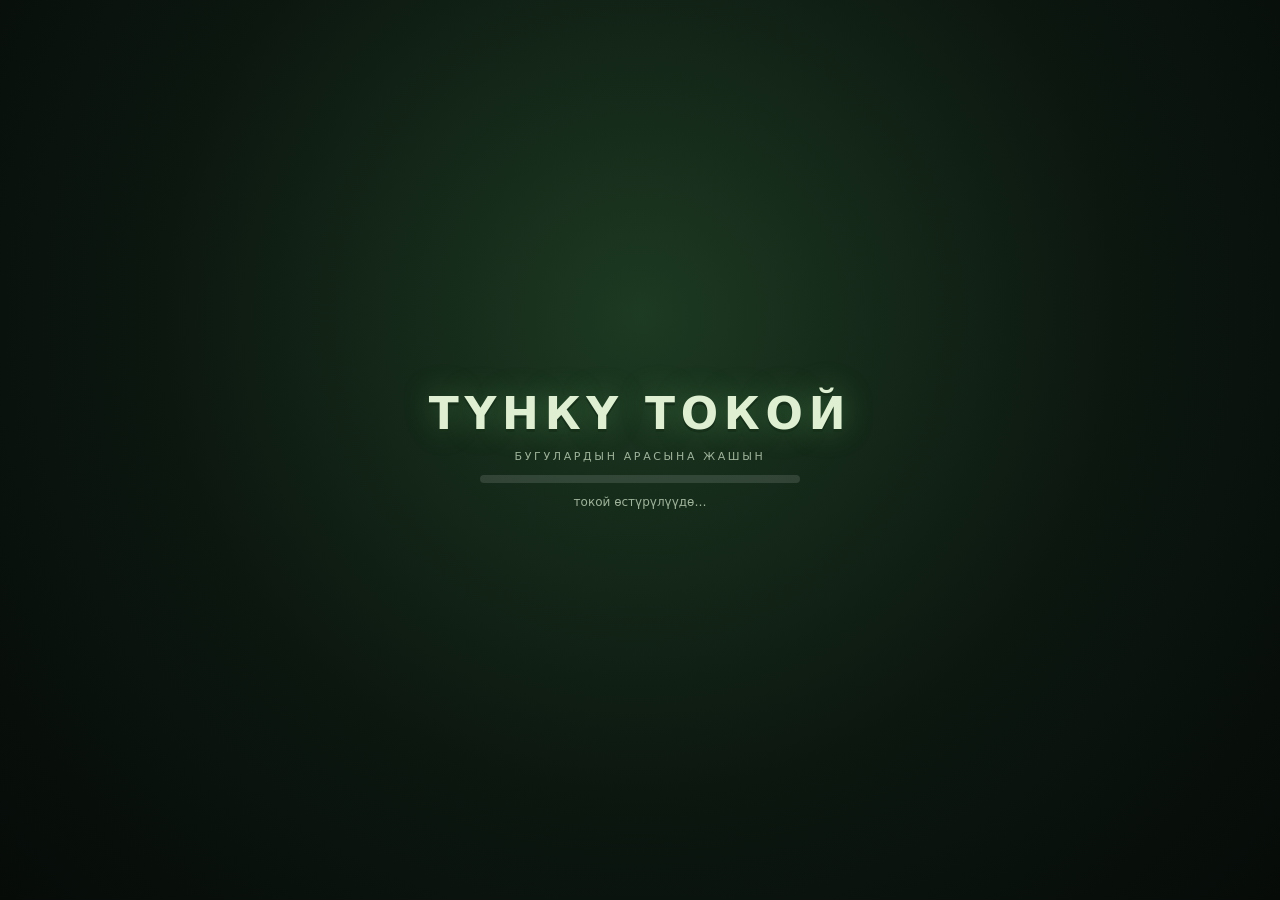
<file: forest-survival/index.html>
<!DOCTYPE html>
<html lang="ky">
<head>
<meta charset="utf-8">
<meta name="viewport" content="width=device-width, initial-scale=1.0, maximum-scale=1.0, user-scalable=no, viewport-fit=cover">
<meta name="apple-mobile-web-app-capable" content="yes">
<meta name="mobile-web-app-capable" content="yes">
<meta name="theme-color" content="#0e1a0e">
<title>Түнкү Токой</title>
<link rel="stylesheet" href="css/style.css">
</head>
<body>

<canvas id="scene"></canvas>
<div id="hurt"></div>
<div id="deathFade"></div>

<!-- Телефонду жантайтууну сурануу -->
<div id="rotate">
  <div class="phone"><span>⟳</span></div>
  <div class="txt">Телефонду <b>жантайта</b> кармаңыз</div>
  <div class="sub2">оюн альбомдук көрүнүштө ойнолот</div>
</div>

<!-- ============ ЖҮКТӨӨ ============ -->
<div id="loading" class="screen">
  <div class="logo">ТҮНКҮ ТОКОЙ</div>
  <div class="sub">бугулардын арасына жашын</div>
  <div class="bar" id="loadbarwrap"><i id="loadbar"></i></div>
  <div class="tip" id="loadtip">токой өстүрүлүүдө…</div>
  <button id="btnGate" class="bigbtn hidden">▶ БАШТОО</button>
  <div class="tip hidden" id="gateTip">үнү менен ойнолот — телефонду жантайт</div>
</div>

<!-- ============ ТРЕЙЛЕР ============ -->
<div id="intro" class="hidden">
  <div class="bar top"></div>
  <div class="bar bottom"></div>
  <div id="introText"></div>
  <button id="btnSkip">Өткөрүп жиберүү ▸</button>
</div>

<!-- ============ БАШКЫ МЕНЮ ============ -->
<div id="menu" class="screen hidden">
  <div class="menuwrap">
    <div class="brand">
      <div class="logo glow">ТҮНКҮ ТОКОЙ</div>
      <div class="sub">10 бугунун арасында 1 мергенчи</div>
    </div>

    <div class="cards">
      <button id="btnQuick" class="mcard">
        <span class="mic">⚡</span>
        <span class="mtitle">БЫСТРАЯ ИГРА</span>
        <span class="mdesc">Жалгыз ойноо. Бугу же мергенчи болуп,
          10 бот бугунун арасында.</span>
      </button>
      <button id="btnTeam" class="mcard alt">
        <span class="mic">👥</span>
        <span class="mtitle">КОМАНДА МЕНЕН</span>
        <span class="mdesc">Бир Wi-Fi'да достор менен. Бөлмө түзүп,
          шилтемени жөнөтөсүң.</span>
      </button>
    </div>

    <div class="menufoot">
      <button id="btnRules" class="linkbtn">📖 Эреже</button>
      <button id="btnReplayIntro" class="linkbtn">🎬 Трейлер</button>
      <span class="ver">v2 · Oh Deer стилинде</span>
    </div>
  </div>
</div>

<!-- ============ РОЛ ТАНДОО (жалгыз ойноо) ============ -->
<div id="roleSelect" class="screen hidden">
  <div class="logo small">КИМ БОЛОСУҢ?</div>
  <div class="roles">
    <button class="rolecard" data-role="deer">
      <div class="ic">🦌</div>
      <div class="nm">БУГУ</div>
      <div class="ds">10 бот бугунун арасына жашынып, мергенчиден аман кал.
        Курсагыңды козу карын менен толтур.</div>
    </button>
    <button class="rolecard" data-role="hunter">
      <div class="ic">🏹</div>
      <div class="nm">МЕРГЕНЧИ</div>
      <div class="ds">Бот бугулардын арасынан «адамча» кыймылдагандарын тап.
        Жаңылсаң акыл-эсиң түшөт.</div>
    </button>
  </div>
  <div class="row">
    <button id="btnRoleBack" class="linkbtn">← Артка</button>
    <button id="btnRoleGo"   class="bigbtn" disabled>БАШТОО</button>
  </div>
</div>

<!-- ============ КОМАНДА (Wi-Fi) ============ -->
<div id="lobby" class="screen hidden">
  <div class="logo small">КОМАНДА МЕНЕН</div>

  <!-- Сервер жок болсо (мис. Live Server) — эскертүү -->
  <div id="srvWarn" class="hidden">
    <b>⚠️ Оюн сервери иштебей жатат</b>
    <p>Бул барак <b>Live Server</b> (же башка жөнөкөй сервер) аркылуу ачылган окшойт.
    Ал файлдарды гана берет — команда менен ойноо үчүн оюндун өз сервери керек.</p>
    <div class="step"><b>1</b> VS Code'до: <code>Terminal → New Terminal</code></div>
    <div class="step"><b>2</b> Жаз: <code>node server.js</code></div>
    <div class="step"><b>3</b> Терминал берген дарек менен ач:
      <code id="warnUrl">http://localhost:8080</code></div>
    <p class="small">⚡ <b>Быстрая игра</b> Live Server менен да иштей берет —
    серверди талап кылбайт.</p>
  </div>

  <div id="netModeNote" class="hidden"></div>

  <!-- 1-кадам: эмне кылам? -->
  <div id="lobbyPick">
    <div class="fields">
      <label>Атың<input id="inpName" maxlength="14" placeholder="Оюнчу" autocomplete="off"></label>
    </div>
    <div class="cards">
      <button id="btnCreate" class="mcard">
        <span class="mic">🏠</span>
        <span class="mtitle">БӨЛМӨ ТҮЗҮҮ</span>
        <span class="mdesc">Сен хост болосуң. Код жана QR чыгат —
          досторуң ошону менен кирет.</span>
      </button>
      <button id="btnJoin" class="mcard alt">
        <span class="mic">🚪</span>
        <span class="mtitle">БӨЛМӨГӨ КИРҮҮ</span>
        <span class="mdesc">Досуң түзгөн бөлмөнүн кодун жазып кошуласың.</span>
      </button>
    </div>
    <div class="wifihelp">
      <b>📶 Wi-Fi кантип иштейт</b>
      <div class="step"><b>1</b> Сервер <b>бир</b> компьютерде иштейт: <code>node server.js</code></div>
      <div class="step"><b>2</b> Телефондордун баары <b>ошол эле Wi-Fi'да</b> болушу керек</div>
      <div class="step"><b>3</b> Досторуң эч нерсе орнотпойт — браузерден шилтемени ачат</div>
    </div>
  </div>

  <!-- 2-кадам (кирүү): кодду жазуу -->
  <div id="lobbyJoin" class="hidden">
    <div class="roomsub">Досуң берген бөлмө кодун жаз:</div>
    <div class="fields">
      <label>Бөлмө коду<input id="inpRoom" maxlength="8" placeholder="TOKOI" autocomplete="off"></label>
    </div>
    <button id="btnConnect" class="bigbtn">КОШУЛУУ</button>
    <div class="hint" id="netHint">
      Эгер «байланыш жок» десе — хосттун компьютеринде <code>node server.js</code>
      иштеп турганын жана экөөң бир Wi-Fi'да экениңди текшер.
    </div>
    <button id="btnJoinBack" class="linkbtn">← Артка</button>
  </div>

  <!-- 3-кадам: бөлмөнүн ичи -->
  <div id="lobbyRoom" class="hidden">
    <div class="roomtop">
      <div class="roombig">БӨЛМӨ <b id="roomCode">—</b></div>
      <div class="sharerow">
        <div class="qrbox">
          <canvas id="qrCanvas"></canvas>
          <span>камера менен скандат</span>
        </div>
        <div class="sharecol">
          <div class="roomsub">Же ушул шилтемени жибер:</div>
          <div class="linkbox">
            <input id="shareUrl2" readonly>
            <button id="btnCopy2" class="pick">📋 Көчүрүү</button>
          </div>
          <div class="hint">Телефондо ачып → 👥 КОМАНДА МЕНЕН → 🚪 БӨЛМӨГӨ КИРҮҮ
            → кодду <code id="roomCode2">—</code> деп жазат.</div>
        </div>
      </div>
    </div>

    <div class="randnote">🎲 <b>Мергенчи ар бир раундда кокустан тандалат</b>
      — калганыңар бугу болосуңар. Кезек менен ар кимге тиет.</div>
    <div id="playerList" class="plist"></div>
    <div class="row">
      <button id="btnLeave" class="linkbtn">← Чыгуу</button>
      <button id="btnHostStart" class="bigbtn hidden">БАШТОО</button>
      <span id="waitHost" class="hint">Хост баштаганын күт…</span>
    </div>
  </div>

  <button id="btnLobbyBack" class="linkbtn">← Башкы меню</button>
</div>

<!-- ============ ЭРЕЖЕ ============ -->
<div id="rules" class="screen hidden">
  <div class="logo small">ЭРЕЖЕ</div>
  <div class="rulebox">
    <div class="col">
      <b>🦌 Бугу</b>
      <p>Сен 10 бот бугунун арасындасың. Мергенчи «кайсынысы адам?» деп аңдыйт.
      Бот бугулардай жүр: оттоп тур, акырын бас. Көп чуркасаң байкалып каласың.</p>
      <p><b>Ачкачылык</b> түшүп турат — ✋ менен козу карын же. Ачка калсаң жай басасың.</p>
      <p><b>💨</b> — мергенчини башка жакка алаксытат.</p>
    </div>
    <div class="col">
      <b>🏹 Мергенчи</b>
      <p>Раунд башталганда 15 секунд капаста турасың. Чыккандан кийин
      оюнчу-бугуларды таап атышың керек.</p>
      <p><b>Акыл-эс</b> (Sanity) жай түшөт. <b>Жаңылып бот бугуну атсаң — кескин түшөт.</b>
      Нөл болсо — бугулар <b style="color:#e8554a">вендигого</b> айланып сени аңдыйт.</p>
      <p>🏹 бир басканда жаа тартылат, экинчи басканда атылат.</p>
    </div>
    <div class="col">
      <b>🌑 Түн</b>
      <p>Белгиленген убакта токой <b>2 секундда кескин караңгы</b> болот.
      Жаркыраган өсүмдүктөр гана көрүнөт.</p>
      <p>Бугулар таңга чейин аман калса — <b>бугулар жеңет</b>.</p>
    </div>
  </div>
  <button id="btnRulesBack" class="linkbtn">← Артка</button>
</div>

<!-- ============ HUD ============ -->
<div id="hud" class="hidden">

  <div id="topleft">
    <div id="clock">
      <div class="day" id="phaseLbl">КҮНДҮЗ</div>
      <div class="time" id="timeLbl">2:30</div>
    </div>
    <div id="stats">
      <div class="statrow hunterOnly"><span class="lbl">❤️</span><div class="track hp"><i id="hpFill"></i></div></div>
      <div class="statrow deerOnly"><span class="lbl">🍗</span><div class="track hg"><i id="hungerFill"></i></div></div>
    </div>
  </div>

  <!-- Мергенчинин акыл-эси (видеодогудай) -->
  <div id="sanityBox">
    <div class="name" id="sanityName">Акыл-эс</div>
    <div class="track"><i id="sanityFill"></i></div>
  </div>

  <div id="resources">
    <div class="res hunterOnly"><span class="ic">🏹</span><b id="cntArrow">3</b></div>
    <div class="res hunterOnly"><span class="ic">📷</span><b id="cntCam">6</b></div>
    <div class="res"><span class="ic">🦌</span><b id="cntDeer">3</b></div>
  </div>
  <div id="cabinHint" class="hidden">🏚️ Үйгө чейин <b id="cabinDist">0</b> м</div>

  <button id="btnMute" title="Үн">🔊</button>
  <div id="crosshair"></div>
  <div id="toast"></div>
  <div id="bigmsg"></div>

  <div id="stickZone"><div id="stickBase"><div id="stickKnob"></div></div></div>

  <div id="buttons">
    <button class="rbtn small" id="btnJump">⤒</button>
    <button class="rbtn small deerOnly" id="btnFart">💨</button>
    <button class="rbtn big" id="btnFire">🏹</button>
    <button class="rbtn small" id="btnUse">✋</button>
  </div>

  <div id="handLabel"></div>
  <div id="eatBar"><i id="eatFill"></i></div>
</div>

<!-- ============ ЖЫЙЫНТЫК ============ -->
<div id="endScreen" class="screen hidden">
  <div class="logo" id="endTitle">БҮТТҮ</div>
  <div class="sub" id="endText"></div>
  <div class="row">
    <button id="btnAgain" class="bigbtn">ДАГЫ ОЙНОО</button>
    <button id="btnToMenu" class="linkbtn">Башкы меню</button>
  </div>
</div>

<script type="module" src="js/main.js"></script>
</body>
</html>
</file>
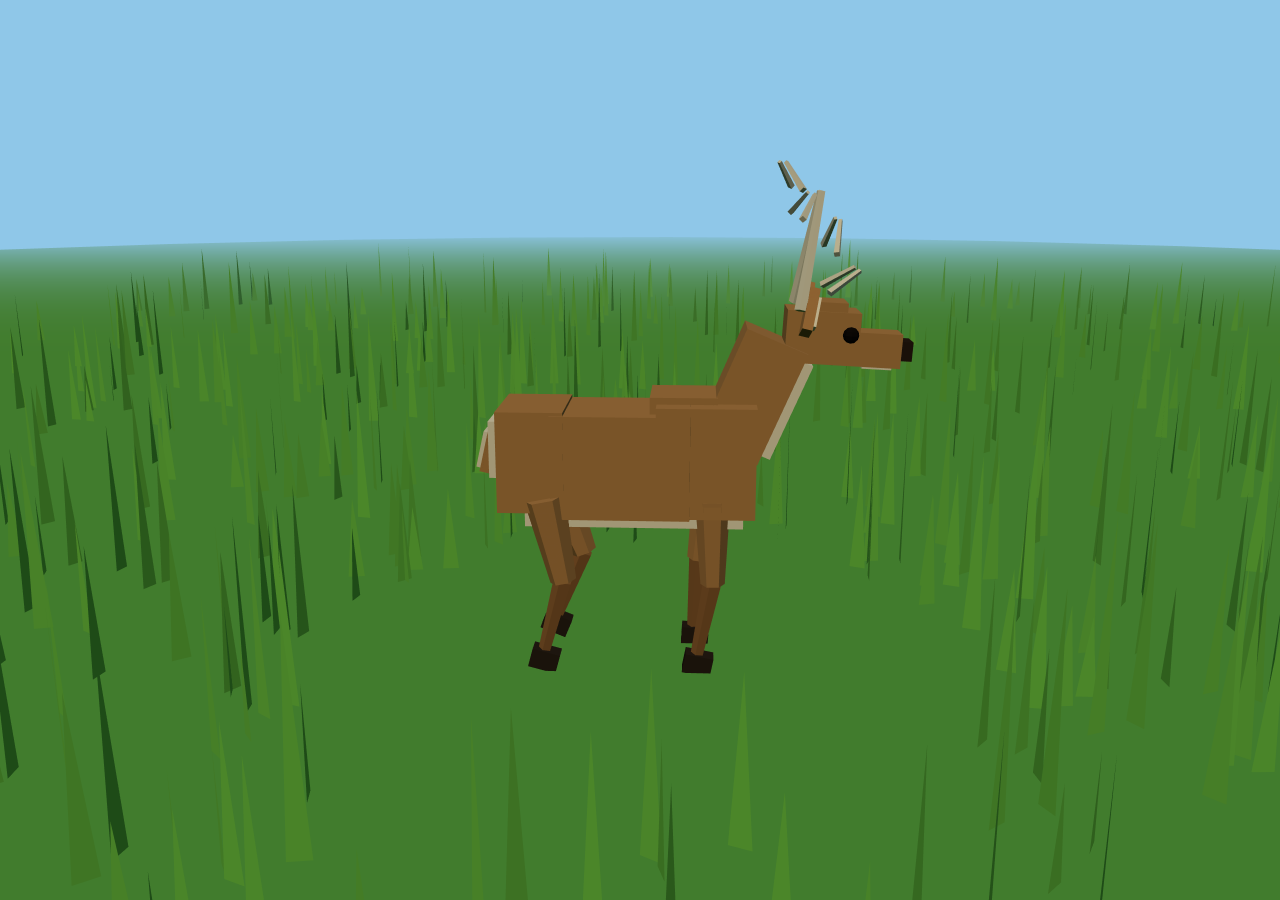
<file: forest-survival/preview.html>
<!DOCTYPE html>
<html><head><meta charset="utf-8"><title>preview</title>
<style>html,body{margin:0;background:#1a2a18;overflow:hidden}canvas{display:block}</style>
</head><body>
<script type="module">
import * as THREE from './js/lib/three.module.js';
import { buildDeer, buildHunter, buildWendigo } from './js/models.js';

const W = window.innerWidth, H = window.innerHeight;
const r = new THREE.WebGLRenderer({ antialias: true });
r.setPixelRatio(2); r.setSize(W, H);
document.body.appendChild(r.domElement);

const scene = new THREE.Scene();
const which = new URLSearchParams(location.search).get('c') || 'deer';
const night = which === 'wendigo';

scene.background = new THREE.Color(night ? 0x2a0a10 : 0x8fc7e8);
scene.fog = new THREE.Fog(night ? 0x2a0a10 : 0x8fc7e8, 14, 40);

const sun = new THREE.DirectionalLight(0xfff2d0, night ? 0.8 : 1.7);
sun.position.set(6, 10, 7); scene.add(sun);
scene.add(new THREE.HemisphereLight(night ? 0x8a2a35 : 0xbfe4ff, night ? 0x301015 : 0x3f6a2e, night ? 0.7 : 0.9));
if (night) { const rim = new THREE.DirectionalLight(0xff5a44, 1.1); rim.position.set(-6, 4, -6); scene.add(rim); }

// жер
const g = new THREE.Mesh(new THREE.CircleGeometry(30, 40),
  new THREE.MeshLambertMaterial({ color: night ? 0x3a2024 : 0x58a03f }));
g.rotation.x = -Math.PI / 2; scene.add(g);
// чөп
const blade = new THREE.BufferGeometry();
blade.setAttribute('position', new THREE.BufferAttribute(new Float32Array([
  -0.045,0,0, 0.045,0,0, 0,0.6,0 ]), 3));
blade.computeVertexNormals();
const gm = new THREE.InstancedMesh(blade,
  new THREE.MeshLambertMaterial({ color: night ? 0x4a2a2e : 0x6fc045, side: THREE.DoubleSide }), 1400);
const d = new THREE.Object3D();
for (let i = 0; i < 1400; i++) {
  const a = Math.random() * 6.28, rr = 1.6 + Math.random() * 14;
  d.position.set(Math.cos(a) * rr, 0, Math.sin(a) * rr);
  d.rotation.y = Math.random() * 6.28;
  d.scale.set(1, 0.6 + Math.random(), 1);
  d.updateMatrix(); gm.setMatrixAt(i, d.matrix);
}
scene.add(gm);

const model = which === 'hunter' ? buildHunter()
            : which === 'wendigo' ? buildWendigo()
            : buildDeer(Math.random, { male: true });
scene.add(model.group);

const h = which === 'deer' ? 1.0 : which === 'hunter' ? 1.1 : 1.4;
const dist = which === 'deer' ? 5.2 : which === 'hunter' ? 4.6 : 6.0;
const cam = new THREE.PerspectiveCamera(42, W / H, 0.1, 100);

let t = 0;
function frame() {
  requestAnimationFrame(frame);
  t += 0.016;
  model.group.rotation.y = -0.65;
  const aim = new URLSearchParams(location.search).get('aim');
  model.setAnim(aim ? 'aim' : (which === 'deer' ? 'walk' : 'idle'), 0.016);
  cam.position.set(Math.cos(0.6) * dist, h + 1.3, Math.sin(0.6) * dist);
  cam.lookAt(0, h, 0);
  r.render(scene, cam);
}
frame();
window.__ready = true;
</script>
</body></html>
</file>
<file: forest-survival/css/style.css>
/* ============================================================
   Түнкү Токой — альбомдук (горизонталдуу) мобилдик HUD
   ============================================================ */

:root{
  --ink:#eaf2e6;
  --ink-dim:#9fb39a;
  --panel:rgba(10,18,12,.55);
  --panel-line:rgba(190,220,180,.22);
  --green:#b7e86a;
  --green-d:#6fb345;
  --red:#e0453a;
  --hunger:#e8a33d;
  --t:env(safe-area-inset-top,0px);
  --b:env(safe-area-inset-bottom,0px);
  --l:env(safe-area-inset-left,0px);
  --r:env(safe-area-inset-right,0px);
}

*{box-sizing:border-box;-webkit-tap-highlight-color:transparent}

html,body{
  margin:0;padding:0;height:100%;width:100%;
  overflow:hidden;position:fixed;
  background:#0a120c;color:var(--ink);
  font-family:"Trebuchet MS","Segoe UI",system-ui,-apple-system,sans-serif;
  -webkit-user-select:none;user-select:none;
  touch-action:none;overscroll-behavior:none;
}

canvas#scene{position:fixed;inset:0;width:100%;height:100%;display:block;z-index:0}
.hidden{display:none!important}

/* ролго жараша көрүнөт */
body:not(.role-deer)   .deerOnly   {display:none!important}
body:not(.role-hunter) .hunterOnly {display:none!important}

/* ============ ТЕЛЕФОНДУ ЖАНТАЙТУУ ============ */
#rotate{
  position:fixed;inset:0;z-index:99;display:none;
  flex-direction:column;align-items:center;justify-content:center;gap:16px;
  background:#0a120c;text-align:center;padding:24px;
}
#rotate .phone{
  width:58px;height:96px;border:3px solid #9fd97a;border-radius:11px;
  display:flex;align-items:center;justify-content:center;animation:tilt 2.2s ease-in-out infinite;
}
#rotate .phone span{font-size:26px;color:#9fd97a}
@keyframes tilt{0%,35%{transform:rotate(0)}55%,90%{transform:rotate(-90deg)}100%{transform:rotate(0)}}
#rotate .txt{font-size:17px;font-weight:700}
#rotate .txt b{color:#9fd97a}
#rotate .sub2{font-size:12px;color:var(--ink-dim);letter-spacing:.08em}
@media (orientation:portrait){ #rotate{display:flex} }

/* ============ ТРЕЙЛЕР ============ */
#intro{position:fixed;inset:0;z-index:60;pointer-events:none;--fade:0}
#intro::after{
  content:"";position:absolute;inset:0;background:#050806;
  opacity:var(--fade);transition:opacity .1s;
}
#intro .bar{position:absolute;left:0;right:0;height:11%;background:#000;z-index:2}
#intro .bar.top{top:0}
#intro .bar.bottom{bottom:0}
#introText{
  position:absolute;left:0;right:0;bottom:16%;z-index:3;text-align:center;
  padding:0 24px;opacity:0;transition:opacity .6s;
}
#introText.show{opacity:1}
#introText b{
  display:block;font-size:clamp(17px,3.1vw,30px);font-weight:900;letter-spacing:.14em;
  color:#eef7e6;text-shadow:0 2px 14px #000,0 0 30px rgba(0,0,0,.9);
}
#introText i{
  display:block;margin-top:5px;font-style:normal;font-size:clamp(10px,1.5vw,13px);
  letter-spacing:.22em;text-transform:uppercase;color:#9fb39a;text-shadow:0 2px 8px #000;
}
#btnSkip{
  position:absolute;z-index:4;pointer-events:auto;cursor:pointer;
  right:calc(16px + var(--r));bottom:calc(13% + 10px);
  background:rgba(10,18,12,.6);border:1px solid var(--panel-line);border-radius:9px;
  color:var(--ink-dim);font-family:inherit;font-size:12px;padding:7px 13px;
}
#btnSkip:active{color:#fff;background:rgba(150,210,120,.4)}

/* ============ ЭКРАНДАР ============ */
.screen{
  position:fixed;inset:0;z-index:50;
  display:flex;flex-direction:column;align-items:center;justify-content:center;gap:12px;
  text-align:center;overflow:auto;
  padding:calc(12px + var(--t)) max(16px,var(--r)) calc(12px + var(--b)) max(16px,var(--l));
  background:radial-gradient(circle at 50% 35%,#1d3a22 0%,#0c1710 55%,#060b08 100%);
}
#endScreen{background:radial-gradient(circle at 50% 40%,#2a1a0e 0%,#120a07 60%,#050303 100%)}

.logo{
  font-size:clamp(24px,5vw,44px);font-weight:900;letter-spacing:.13em;line-height:1.05;
  color:#dff0d2;text-shadow:0 3px 0 #16301a,0 0 30px rgba(120,220,120,.35);
}
.logo.small{font-size:clamp(18px,3.2vw,28px)}
.sub{color:var(--ink-dim);letter-spacing:.24em;font-size:11px;text-transform:uppercase}

.bar{width:min(320px,60vw);height:8px;border-radius:8px;background:rgba(255,255,255,.12);overflow:hidden}
.bar i{display:block;height:100%;width:0;background:linear-gradient(90deg,#6fcf5c,var(--green));transition:width .25s}
.tip{font-size:12px;color:var(--ink-dim)}

.bigbtn{
  padding:12px 34px;font-size:16px;font-weight:800;letter-spacing:.1em;
  color:#0d1a0d;background:linear-gradient(180deg,var(--green),var(--green-d));
  border:0;border-radius:12px;box-shadow:0 4px 0 #3c6b28,0 8px 20px rgba(0,0,0,.4);
  cursor:pointer;font-family:inherit;
}
.bigbtn.alt{background:linear-gradient(180deg,#7ec8f0,#3d8fc0);box-shadow:0 4px 0 #25627f,0 8px 20px rgba(0,0,0,.4)}
.bigbtn:active{transform:translateY(3px);box-shadow:0 1px 0 #3c6b28}
.bigbtn[disabled]{opacity:.4;filter:grayscale(.7);pointer-events:none}

.linkbtn{
  background:none;border:0;color:var(--ink-dim);font-size:13px;font-family:inherit;
  text-decoration:underline;cursor:pointer;padding:8px 12px;
}
.linkbtn:active{color:#fff}

.menucol{display:flex;flex-direction:column;gap:10px;align-items:center;margin-top:4px}
.row{display:flex;gap:14px;align-items:center;justify-content:center;flex-wrap:wrap}

/* ---- Башкы меню ---- */
.menuwrap{display:flex;flex-direction:column;align-items:center;gap:14px;width:100%}
.brand{display:flex;flex-direction:column;align-items:center;gap:4px}
.logo.glow{animation:breathe 4s ease-in-out infinite}
@keyframes breathe{
  0%,100%{text-shadow:0 3px 0 #16301a,0 0 24px rgba(120,220,120,.3)}
  50%{text-shadow:0 3px 0 #16301a,0 0 44px rgba(150,240,140,.55)}
}
.cards{display:flex;gap:14px;flex-wrap:wrap;justify-content:center;max-width:720px}
.mcard{
  width:280px;padding:14px 16px;border-radius:14px;cursor:pointer;font-family:inherit;
  display:flex;flex-direction:column;align-items:flex-start;gap:3px;text-align:left;
  background:linear-gradient(160deg,rgba(120,190,80,.18),rgba(10,18,12,.6));
  border:2px solid rgba(150,210,110,.35);color:var(--ink);
  transition:transform .12s,border-color .12s,box-shadow .12s;
}
.mcard.alt{
  background:linear-gradient(160deg,rgba(80,160,210,.18),rgba(10,18,12,.6));
  border-color:rgba(110,180,230,.35);
}
.mcard:active{transform:translateY(2px) scale(.99)}
.mcard:hover{border-color:var(--green);box-shadow:0 0 24px rgba(130,220,100,.2)}
.mcard.alt:hover{border-color:#7ec8f0;box-shadow:0 0 24px rgba(110,180,230,.22)}
.mcard .mic{font-size:26px;line-height:1}
.mcard .mtitle{font-weight:900;letter-spacing:.1em;font-size:15px}
.mcard .mdesc{font-size:11.5px;line-height:1.5;color:#b9cbb2}
.menufoot{display:flex;gap:10px;align-items:center;flex-wrap:wrap;justify-content:center}
.menufoot .ver{font-size:10.5px;color:#6d7f69;letter-spacing:.1em}

/* ---- Лоббидеги нускама ---- */
.steps{display:flex;flex-direction:column;gap:5px;max-width:520px;width:100%}
.step{
  display:flex;align-items:center;gap:9px;font-size:12px;color:#c3d6bb;
  background:var(--panel);border:1px solid var(--panel-line);border-radius:9px;padding:6px 11px;
}
.step > b:first-child{
  flex:none;width:19px;height:19px;border-radius:50%;background:var(--green);color:#10200f;
  display:flex;align-items:center;justify-content:center;font-size:11px;font-weight:900;
}
.step b{color:#dff0d2}
.step code{background:rgba(0,0,0,.45);padding:1px 6px;border-radius:5px;color:#dff0d2;font-size:11.5px}

.linkbox{display:flex;gap:7px;align-items:center;max-width:520px;width:100%}
.linkbox input{
  flex:1;min-width:0;padding:9px 11px;font-size:14px;font-family:ui-monospace,monospace;
  text-align:center;color:#dff0d2;background:rgba(0,0,0,.5);
  border:2px solid var(--green);border-radius:9px;
}
.linkbox .pick{flex:none;white-space:nowrap;font-size:13px;padding:9px 12px}

.roomtop{display:flex;flex-direction:column;gap:7px;align-items:center;width:100%}
.roombig{font-size:13px;letter-spacing:.2em;color:var(--ink-dim)}
.roombig b{font-size:26px;letter-spacing:.24em;color:var(--green);display:block;margin-top:2px}
.roomsub{font-size:12px;color:#c3d6bb}
.roomtop code{background:rgba(0,0,0,.45);padding:1px 7px;border-radius:5px;color:var(--green);font-weight:800}

/* ---- Рол тандоо ---- */
.roles{display:flex;gap:14px;flex-wrap:wrap;justify-content:center;max-width:700px}
.rolecard{
  width:230px;padding:14px;border-radius:14px;cursor:pointer;font-family:inherit;text-align:center;
  background:var(--panel);border:2px solid var(--panel-line);color:var(--ink);
}
.rolecard .ic{font-size:34px;line-height:1}
.rolecard .nm{font-weight:900;letter-spacing:.12em;margin:4px 0 6px;font-size:15px}
.rolecard .ds{font-size:11.5px;line-height:1.5;color:#b9cbb2}
.rolecard.sel{border-color:var(--green);background:rgba(120,190,80,.18);box-shadow:0 0 22px rgba(130,220,100,.25)}

/* ---- Лобби ---- */
#lobbyPick,#lobbyJoin,#lobbyRoom{display:flex;flex-direction:column;gap:10px;align-items:center;width:100%}

.wifihelp{
  display:flex;flex-direction:column;gap:5px;max-width:560px;width:100%;
  background:rgba(60,100,160,.12);border:1px solid rgba(120,180,230,.3);
  border-radius:11px;padding:9px 12px;
}
.wifihelp>b{color:#9fd0f0;font-size:12px;letter-spacing:.08em;margin-bottom:1px}
.wifihelp .step{background:none;border:0;padding:2px 0}
.wifihelp .step > b:first-child{background:#6fa8d8;color:#07131d}
.wifihelp .step b{color:#dcecf8}

.sharerow{display:flex;gap:14px;align-items:center;justify-content:center;flex-wrap:wrap;width:100%}
.qrbox{display:flex;flex-direction:column;align-items:center;gap:4px}
.qrbox canvas{
  width:118px;height:118px;border-radius:9px;border:3px solid #fff;
  background:#fff;image-rendering:pixelated;
}
.qrbox span{font-size:10px;letter-spacing:.1em;text-transform:uppercase;color:var(--ink-dim)}
.sharecol{display:flex;flex-direction:column;gap:6px;max-width:400px;flex:1;min-width:240px}
@media (max-height:400px){ .qrbox canvas{width:92px;height:92px} }
.fields{display:flex;gap:14px;flex-wrap:wrap;justify-content:center}
.fields label{display:flex;flex-direction:column;gap:4px;font-size:11px;letter-spacing:.14em;color:var(--ink-dim);text-transform:uppercase}
.fields input{
  width:170px;padding:9px 11px;font-size:15px;font-family:inherit;text-align:center;
  color:#fff;background:rgba(0,0,0,.4);border:2px solid var(--panel-line);border-radius:9px;
}
.fields input:focus{outline:none;border-color:var(--green)}
.hint{font-size:11.5px;color:var(--ink-dim);max-width:420px;line-height:1.5}
.roomline{font-size:14px;color:#cfe3c4}
.roomline b{color:var(--green);letter-spacing:.2em;font-size:17px}
#netModeNote{
  max-width:560px;font-size:12px;line-height:1.5;color:#bfe0f5;text-align:center;
  background:rgba(60,140,200,.14);border:1px solid rgba(120,190,240,.38);
  border-radius:10px;padding:7px 13px;
}

#srvWarn{
  display:flex;flex-direction:column;gap:5px;max-width:580px;width:100%;text-align:left;
  background:rgba(200,60,40,.14);border:1px solid rgba(240,110,80,.5);
  border-radius:12px;padding:11px 14px;font-size:12px;line-height:1.5;color:#f0cfc6;
}
#srvWarn>b{color:#ff8a6a;font-size:13.5px}
#srvWarn p{margin:0}
#srvWarn p.small{font-size:11.5px;color:#b9cbb2;margin-top:3px}
#srvWarn b{color:#ffd9cc}
#srvWarn .step{background:none;border:0;padding:1px 0;color:#f0cfc6}
#srvWarn .step > b:first-child{background:#e8704a;color:#2a0a04}
#srvWarn code{background:rgba(0,0,0,.5);padding:1px 7px;border-radius:5px;color:#ffd9a0}

.randnote{
  font-size:12px;line-height:1.5;color:#c3d6bb;max-width:460px;text-align:center;
  background:rgba(240,190,60,.1);border:1px solid rgba(240,200,90,.35);
  border-radius:10px;padding:7px 12px;
}
.randnote b{color:#f0c85a}

.pickrow{display:flex;gap:10px;justify-content:center}
.pick{
  padding:8px 18px;border-radius:10px;font-family:inherit;font-size:14px;cursor:pointer;
  background:var(--panel);border:2px solid var(--panel-line);color:var(--ink);
}
.pick.sel{border-color:var(--green);background:rgba(120,190,80,.2)}
.plist{
  display:flex;gap:7px;flex-wrap:wrap;justify-content:center;max-width:640px;
  font-size:12.5px;
}
.plist .p{
  background:var(--panel);border:1px solid var(--panel-line);border-radius:8px;padding:5px 10px;
}
.plist .p.me{border-color:var(--green);color:#fff}
.plist .p .h{color:#f0c040}

/* ---- Эреже ---- */
.rulebox{
  display:grid;grid-template-columns:repeat(3,1fr);gap:12px;max-width:860px;text-align:left;
  background:var(--panel);border:1px solid var(--panel-line);border-radius:12px;padding:12px 15px;
  font-size:11.5px;line-height:1.55;color:#b9cbb2;
}
.rulebox b{color:#dff0d2;display:block;margin-bottom:4px;font-size:13px}
.rulebox p{margin:0 0 6px}
@media (max-width:700px){ .rulebox{grid-template-columns:1fr 1fr} }

/* ============ HUD ============ */
#hud{position:fixed;inset:0;z-index:20;pointer-events:none}

#topleft{
  position:absolute;top:calc(8px + var(--t));left:calc(10px + var(--l));
  display:flex;flex-direction:column;gap:6px;width:168px;
}
#clock{
  background:var(--panel);border:1px solid var(--panel-line);border-radius:10px;
  padding:5px 10px;display:flex;align-items:baseline;gap:8px;
}
#clock .day{font-size:10.5px;letter-spacing:.13em;color:#cfe3c4;font-weight:800}
#clock .time{font-size:15px;font-weight:800;font-variant-numeric:tabular-nums;color:#fff}

#stats{display:flex;flex-direction:column;gap:5px}
.statrow{display:flex;align-items:center;gap:7px}
.statrow .lbl{font-size:13px;width:16px;text-align:center;filter:drop-shadow(0 1px 2px #000)}
.statrow .track{flex:1;height:11px;border:2px solid rgba(0,0,0,.55);border-radius:4px;background:rgba(0,0,0,.42);overflow:hidden}
.statrow .track i{display:block;height:100%;width:100%;transition:width .25s}
.track.hp i{background:linear-gradient(180deg,#ff6a5c,var(--red))}
.track.hg i{background:linear-gradient(180deg,#ffc76a,var(--hunger))}

#sanityBox{
  position:absolute;top:calc(8px + var(--t));left:50%;transform:translateX(-50%);
  width:min(240px,32vw);text-align:center;
}
#sanityBox .name{font-size:11px;font-weight:800;letter-spacing:.09em;color:#f2dcd8;text-shadow:0 1px 2px #000;margin-bottom:3px}
#sanityBox .track{height:13px;border:2px solid #2a1412;border-radius:4px;background:#3a1b18;overflow:hidden;box-shadow:0 2px 6px rgba(0,0,0,.5)}
#sanityFill{display:block;height:100%;width:100%;background:linear-gradient(180deg,#e8554a,#9e241c);transition:width .3s}

#resources{position:absolute;top:calc(8px + var(--t));right:calc(10px + var(--r));display:flex;gap:5px}
#resources .res{
  display:flex;align-items:center;gap:4px;background:var(--panel);
  border:1px solid var(--panel-line);border-radius:9px;padding:4px 8px;
  font-size:12.5px;font-weight:800;font-variant-numeric:tabular-nums;
}

#btnMute{
  position:absolute;top:calc(66px + var(--t));left:calc(10px + var(--l));
  width:32px;height:32px;border-radius:50%;pointer-events:auto;cursor:pointer;
  background:var(--panel);border:1px solid var(--panel-line);color:var(--ink);
  font-size:15px;display:flex;align-items:center;justify-content:center;font-family:inherit;
}
#btnMute:active{background:rgba(150,210,120,.4)}
#btnMute.off{opacity:.5}

#cabinHint{
  position:absolute;top:calc(44px + var(--t));right:calc(10px + var(--r));
  background:rgba(60,40,10,.7);border:1px solid #d9a441;border-radius:9px;
  padding:4px 10px;font-size:12.5px;font-weight:800;color:#ffd98a;
}
#cabinHint b{font-variant-numeric:tabular-nums;color:#fff}

#crosshair{position:absolute;left:50%;top:50%;width:16px;height:16px;margin:-8px 0 0 -8px;opacity:.7}
#crosshair::before,#crosshair::after{content:"";position:absolute;background:#fff;box-shadow:0 0 3px #000}
#crosshair::before{left:50%;top:0;width:2px;height:100%;margin-left:-1px}
#crosshair::after{top:50%;left:0;height:2px;width:100%;margin-top:-1px}
body.role-deer #crosshair,body.role-wendigo #crosshair{display:none}

#toast{
  position:absolute;left:50%;top:calc(46px + var(--t));transform:translateX(-50%);
  background:rgba(8,14,9,.75);border:1px solid var(--panel-line);border-radius:10px;
  padding:6px 14px;font-size:13px;font-weight:700;white-space:nowrap;opacity:0;transition:opacity .25s;
}
#toast.show{opacity:1}

#bigmsg{
  position:absolute;left:50%;top:34%;transform:translate(-50%,-50%);
  font-size:clamp(20px,4vw,34px);font-weight:900;letter-spacing:.1em;text-align:center;
  text-shadow:0 3px 10px #000;opacity:0;transition:opacity .4s;white-space:pre-line;
}
#bigmsg.show{opacity:1}

/* джойстик */
#stickZone{position:absolute;left:0;bottom:0;width:46%;height:72%;pointer-events:auto}
#stickBase{
  position:absolute;left:calc(26px + var(--l));bottom:calc(20px + var(--b));
  width:112px;height:112px;border-radius:50%;
  background:radial-gradient(circle,rgba(255,255,255,.1),rgba(255,255,255,.035));
  border:2px solid rgba(255,255,255,.22);opacity:.85;
}
#stickKnob{
  position:absolute;left:50%;top:50%;width:50px;height:50px;margin:-25px 0 0 -25px;border-radius:50%;
  background:radial-gradient(circle at 35% 30%,rgba(255,255,255,.85),rgba(190,215,180,.55));
  border:2px solid rgba(255,255,255,.5);box-shadow:0 3px 10px rgba(0,0,0,.45);
}

/* баскычтар */
#buttons{position:absolute;right:calc(16px + var(--r));bottom:calc(16px + var(--b));width:172px;height:150px;pointer-events:none}
.rbtn{
  position:absolute;pointer-events:auto;border-radius:50%;
  background:rgba(14,24,16,.55);border:2px solid rgba(220,240,210,.3);color:#eaf2e6;
  display:flex;align-items:center;justify-content:center;
  backdrop-filter:blur(3px);-webkit-backdrop-filter:blur(3px);font-family:inherit;
}
.rbtn:active{background:rgba(150,210,120,.5);transform:scale(.94)}
.rbtn.big{width:76px;height:76px;font-size:31px;right:0;bottom:16px}
.rbtn.small{width:50px;height:50px;font-size:20px}
#btnJump{right:84px;bottom:76px}
#btnUse{right:12px;bottom:100px}
#btnFart{right:88px;bottom:14px}

/* жаа тартылганда баскыч кызарат */
.rbtn.armed{background:rgba(220,90,50,.75);border-color:#ffd9b0;box-shadow:0 0 18px rgba(255,120,60,.6)}

#handLabel{
  position:absolute;right:calc(18px + var(--r));bottom:calc(172px + var(--b));
  font-size:11px;letter-spacing:.13em;text-transform:uppercase;color:#cfe3c4;
  text-shadow:0 1px 3px #000;text-align:right;width:180px;
}

/* жеп жатканда толо турган тилке */
#eatBar{
  position:absolute;left:50%;bottom:calc(26px + var(--b));transform:translateX(-50%);
  width:140px;height:9px;border:2px solid rgba(0,0,0,.6);border-radius:5px;
  background:rgba(0,0,0,.45);overflow:hidden;opacity:0;transition:opacity .2s;
}
#eatBar.show{opacity:1}
#eatFill{display:block;height:100%;width:0;background:linear-gradient(180deg,#ffd98a,#e8a33d)}

/* кичине бийиктик */
@media (max-height:400px){
  #topleft{width:150px}
  #stickBase{width:96px;height:96px;left:calc(20px + var(--l));bottom:calc(14px + var(--b))}
  #stickKnob{width:44px;height:44px;margin:-22px 0 0 -22px}
  .rbtn.big{width:66px;height:66px;font-size:27px;bottom:12px}
  .rbtn.small{width:44px;height:44px;font-size:18px}
  #buttons{width:156px;height:132px}
  #btnJump{right:74px;bottom:66px}
  #btnUse{right:10px;bottom:86px}
  #btnFart{right:78px;bottom:10px}
  #handLabel{bottom:calc(150px + var(--b))}
  .rolecard{width:200px;padding:11px}
  .rulebox{font-size:10.5px;padding:10px 12px}
  .screen{gap:9px}
}

/* жаракат */
#hurt{
  position:fixed;inset:0;z-index:30;pointer-events:none;opacity:0;
  background:radial-gradient(circle at 50% 50%,transparent 35%,rgba(170,20,15,.75) 100%);
  transition:opacity .35s;
}
#hurt.on{opacity:1;transition:opacity .05s}

/* өлүм сценасы */
#deathFade{
  position:fixed;inset:0;z-index:31;pointer-events:none;opacity:0;
  background:radial-gradient(circle at 50% 45%,rgba(120,0,0,.35) 0%,rgba(40,0,0,.92) 75%,#000 100%);
}
#hud.dying #buttons,#hud.dying #stickZone,#hud.dying #crosshair,
#hud.dying #topleft,#hud.dying #resources,#hud.dying #sanityBox,
#hud.dying #handLabel,#hud.dying #cabinHint,#hud.dying #btnMute{opacity:0;transition:opacity .25s}

/* үйгө кирүү тилкеси */
#eatBar.enter i{background:linear-gradient(180deg,#ff8a6a,#e0453a)}
/* таштын үстүндө турган убакыт */
#eatBar.rock i{background:linear-gradient(180deg,#bcd3e0,#7f97a6)}

/* сервер жок болгондо баскычтар өңүн жоготот */
.mcard.dim{opacity:.55;filter:grayscale(.4)}
</file>
